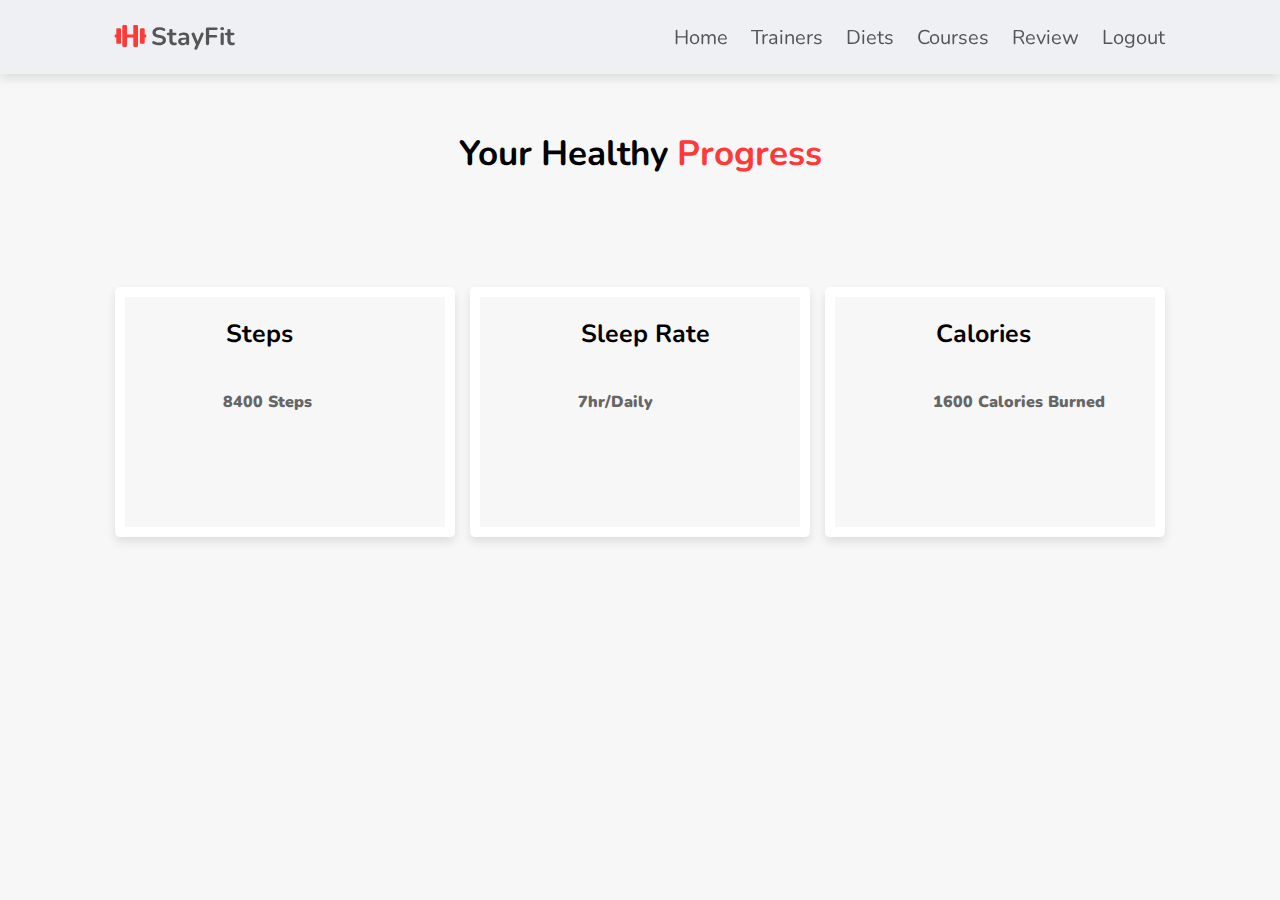
<file: health website/new.html>
<!DOCTYPE html>
<html lang="en">
    <head>
        <meta charset="UTF-8">
        <meta name="viewport" content="width=device-width, initial-scale=1.0">
        <title>StayFit </title>
    
        <link rel="icon" href="https://th.bing.com/th/id/OIP.NYlY4STNI8R1HziDwOuVbQHaHa?w=180&h=180&c=7&r=0&o=5&dpr=1.5&pid=1.7" type="image/icon type">
        <!-- font awesome cdn link  -->
        <link rel="stylesheet" href="https://cdnjs.cloudflare.com/ajax/libs/font-awesome/5.15.3/css/all.min.css">
    
        <!-- custom css file link  -->
        <link rel="stylesheet" href="style.css">
        <script>(function(w, d) { w.CollectId = "61d9699db104f43d8bab6a5a"; var h = d.head || d.getElementsByTagName("head")[0]; var s = d.createElement("script"); s.setAttribute("type", "text/javascript"); s.async=true; s.setAttribute("src", "https://collectcdn.com/launcher.js"); h.appendChild(s); })(window, document);</script>
    </head>
<body>

   
<style>
    *{
        font-family: 'Nunito', sans-serif;
    }
    .c0130 {
        display: flex;
        flex-wrap: wrap;
        justify-content: center;
        position: relative;
        margin: 181px;
    }
   
    .c0130 {
        display: flex;
        flex-wrap: inherit;
        justify-content: center;
    }
   
    .h31{
    
    right: -426px;
    position: relative;
   
    font-weight: 800;
    font-size: 60px;
    top: 125px;
    align-items:center;

    }
    .h32{
    
        right: -500px;
        position: relative;
       
        font-weight: 800;
        font-size: 60px;
        top: 125px;
        align-items:center;
    
        }
        .heading {
            text-align: center;
            font-size: 3.5rem;
            padding: 11rem;
            color: var(--bg-black-900);
        }
        p {
            font-size: 1.6rem;
            color: #666;
            position: relative;
            padding: 20px;
            color: var(--text-black-600);
            left: 78px;
            font-weight: 900;
            font-size: large;
        }
</style>


<header>

    <a href="index.html" class="logo"><i class="fas fa-dumbbell"></i></i>StayFit</a>

    <div id="menu-bar" class="fas fa-bars"></div>

    <nav class="navbar">
        <a href="index.html">home</a>
        <a href="index.html">trainers</a>
        <a href="index.html">diets</a>
        <a href="index.html">Courses</a>
        <a href="index.html">review</a>
        <a href="login.html">Logout</a>
    </nav>

</header>

<!-- gallery section starts  -->

<section class="gallery" id="gallery">

    <h1 class="heading"> your Healthy <span> Progress </span> </h1>

    <div class="box-container">

        <div class="box">
            
                <h3 style="font-size: 2.5rem;
                color:#333;    padding: 20px;
                position: relative;color: var(--text-black-900);
                right: -81px;}">Steps</h3>
                <p style="font-size: 1.6rem;
                color:#666;
                padding: 20px;color: var(--text-black-600);">8400 Steps
            </p>
                
           
            <div class="content">
                <p>                                                                      
                    
                </p>
                <a href="#" class="btn">resume now</a>
            </div>
        </div>
        <div class="box">
            <h3 style="font-size: 2.5rem;
                color:#333;    padding: 20px;
                position: relative;
                right: -81px;color: var(--text-black-900);
            }">Sleep Rate</h3>
                <p style="font-size: 1.6rem;
                color:#666;
                padding: 20px;color: var(--text-black-600);">7hr/Daily</p>
                
            <div class="content">
                <p>                                                                      
                    
                </p>
                <a href="#" class="btn">resume now</a>
            </div>
        </div>
        <div class="box">
            <h3 style="font-size: 2.5rem;
                color:#333;    padding: 20px;
                position: relative;
                right: -81px;color: var(--text-black-900);
            }">Calories</h3>
                <p style="font-size: 1.6rem;
                color:#666;
                padding: 20px;color: var(--text-black-600);">1600 Calories Burned</p>
                
            <div class="content">
                <p>                                                                      
                    
                </p>
                <a href="#" class="btn">resume now</a>
            </div>
        </div>
        

    </div>

</section>
</file>
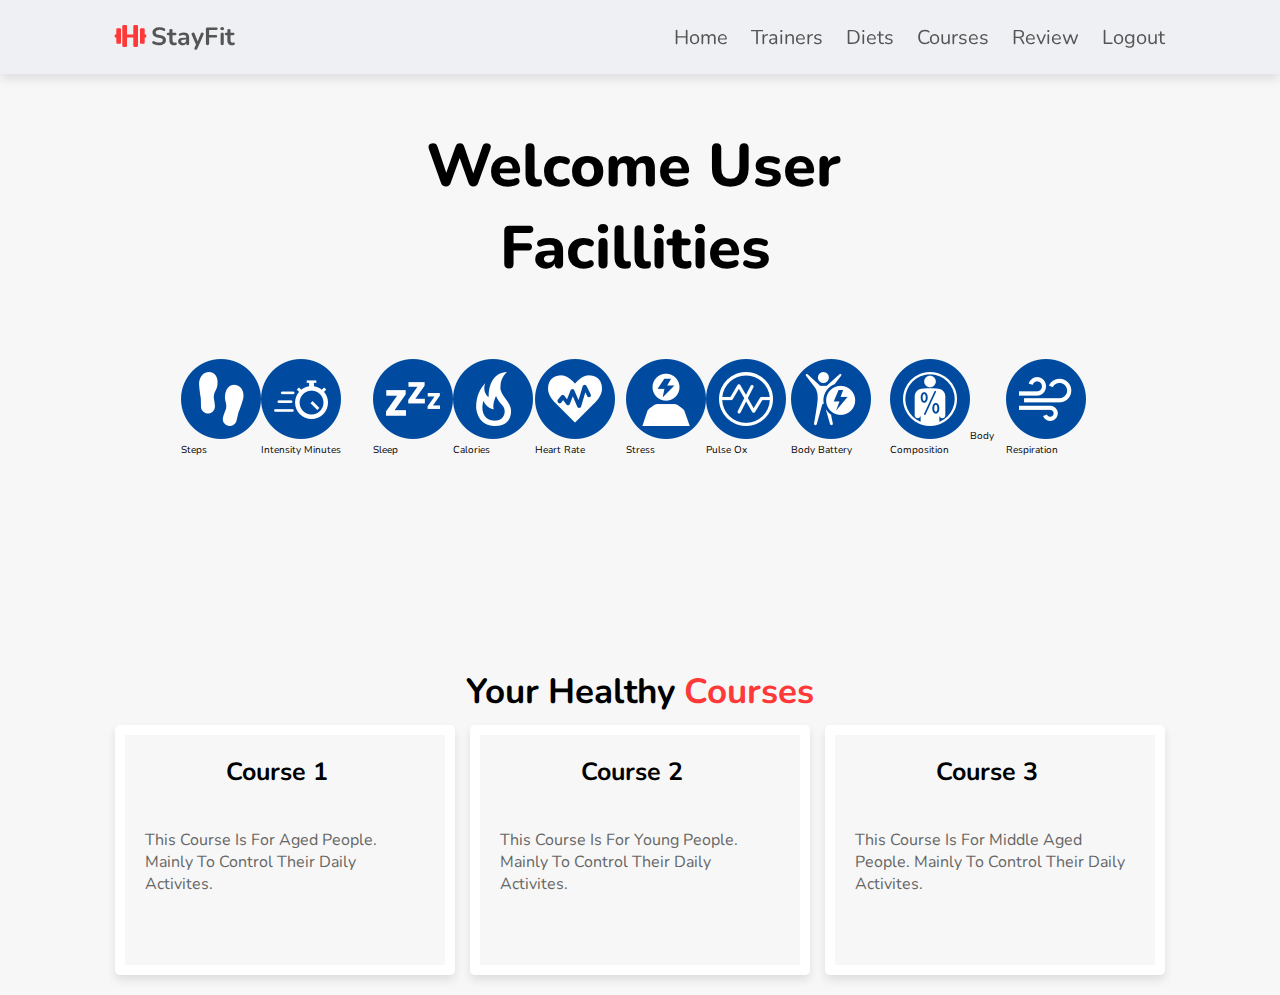
<file: health website/profile.html>
<!DOCTYPE html>
<html lang="en">
    <head>
        <meta charset="UTF-8">
        <meta name="viewport" content="width=device-width, initial-scale=1.0">
        <title>StayFit </title>
    
        <link rel="icon" href="https://th.bing.com/th/id/OIP.NYlY4STNI8R1HziDwOuVbQHaHa?w=180&h=180&c=7&r=0&o=5&dpr=1.5&pid=1.7" type="image/icon type">
        <!-- font awesome cdn link  -->
        <link rel="stylesheet" href="https://cdnjs.cloudflare.com/ajax/libs/font-awesome/5.15.3/css/all.min.css">
    
        <!-- custom css file link  -->
        <link rel="stylesheet" href="style.css">
        <script>(function(w, d) { w.CollectId = "61d9699db104f43d8bab6a5a"; var h = d.head || d.getElementsByTagName("head")[0]; var s = d.createElement("script"); s.setAttribute("type", "text/javascript"); s.async=true; s.setAttribute("src", "https://collectcdn.com/launcher.js"); h.appendChild(s); })(window, document);</script>
    </head>
<body>

    <h3 class="h31">                    Welcome User
       </h3> 
    <h3 class="h32">
                             Facillities
    </h3 >
    <br style="color:black;">

<div class="c0130 c0132">
    <div class="c0131"><img src="[data-uri]" alt="Steps"><span>Steps</span></div><div class="c0131"><img src="[data-uri]" alt="Intensity Minutes"><span>Intensity Minutes</span></div><div class="c0131"><img src="[data-uri]" alt="Sleep"><span>Sleep</span></div><div class="c0131"><img src="[data-uri]" alt="Calories"><span>Calories</span></div><div class="c0131"><img src="[data-uri]" alt="Heart Rate"><span>Heart Rate</span></div><div class="c0131"><img src="[data-uri]" alt="Stress"><span>Stress</span></div><div class="c0131"><img src="[data-uri]" alt="Pulse Ox"><span>Pulse Ox</span></div><div class="c0131"><img src="[data-uri]" alt="Body Battery"><span>Body Battery</span></div><div class="c0131"><img src="[data-uri]" alt="Body Composition"><span>Body Composition</span></div><div class="c0131"><img src="[data-uri]" alt="Respiration"><span>Respiration</span></div></div>
<style>
    *{
        font-family: 'Nunito', sans-serif;
    }
    .c0130 {
        display: flex;
        flex-wrap: wrap;
        justify-content: center;
        position: relative;
        margin: 181px;
    }
   
    .c0130 {
        display: flex;
        flex-wrap: inherit;
        justify-content: center;
    }
   
    .h31{
    
    right: -426px;
    position: relative;
   
    font-weight: 800;
    font-size: 60px;
    top: 125px;
    align-items:center;

    }
    .h32{
    
        right: -500px;
        position: relative;
       
        font-weight: 800;
        font-size: 60px;
        top: 125px;
        align-items:center;
    
        }
</style>


<header>

    <a href="index.html" class="logo"><i class="fas fa-dumbbell"></i></i>StayFit</a>

    <div id="menu-bar" class="fas fa-bars"></div>

    <nav class="navbar">
        <a href="index.html">home</a>
        <a href="index.html">trainers</a>
        <a href="index.html">diets</a>
        <a href="index.html">Courses</a>
        <a href="index.html">review</a>
        <a href="login.html">Logout</a>
    </nav>

</header>

<!-- gallery section starts  -->

<section class="gallery" id="gallery">

    <h1 class="heading"> your Healthy <span> Courses </span> </h1>

    <div class="box-container">

        <div class="box">
            
                <h3 style="font-size: 2.5rem;
                color:#333;    padding: 20px;
                position: relative;color: var(--text-black-900);
                right: -81px;}">Course 1</h3>
                <p style="font-size: 1.6rem;
                color:#666;
                padding: 20px;color: var(--text-black-600);">This Course is for aged people.
                Mainly to control their daily activites.
            </p>
                
           
            <div class="content">
                <p>                                                                      
                    
                </p>
                <a href="new.html" class="btn">resume now</a>
            </div>
        </div>
        <div class="box">
            <h3 style="font-size: 2.5rem;
                color:#333;    padding: 20px;
                position: relative;
                right: -81px;color: var(--text-black-900);
            }">Course 2</h3>
                <p style="font-size: 1.6rem;
                color:#666;
                padding: 20px;color: var(--text-black-600);">This Course is for young people.
                Mainly to control their daily activites.</p>
                
            <div class="content">
                <p>                                                                      
                    
                </p>
                <a href="new.html" class="btn">resume now</a>
            </div>
        </div>
        <div class="box">
            <h3 style="font-size: 2.5rem;
                color:#333;    padding: 20px;
                position: relative;
                right: -81px;color: var(--text-black-900);
            }">Course 3</h3>
                <p style="font-size: 1.6rem;
                color:#666;
                padding: 20px;color: var(--text-black-600);">This Course is for middle aged people.
                Mainly to control their daily activites.</p>
                
            <div class="content">
                <p>                                                                      
                    
                </p>
                <a href="new.html" class="btn">resume now</a>
            </div>
        </div>
        

    </div>

</section>


<script>
    /* ------------------------------------ Click on login and Sign Up to  changue and view the effect
---------------------------------------
*/

function cambiar_login() {
    document.querySelector('.cont_forms').className = "cont_forms cont_forms_active_login";  
  document.querySelector('.cont_form_login').style.display = "block";
  document.querySelector('.cont_form_sign_up').style.opacity = "0";               
  
  setTimeout(function(){  document.querySelector('.cont_form_login').style.opacity = "1"; },400);  
    
  setTimeout(function(){    
  document.querySelector('.cont_form_sign_up').style.display = "none";
  },200);  
    }
  
  function cambiar_sign_up(at) {
    document.querySelector('.cont_forms').className = "cont_forms cont_forms_active_sign_up";
    document.querySelector('.cont_form_sign_up').style.display = "block";
  document.querySelector('.cont_form_login').style.opacity = "0";
    
  setTimeout(function(){  document.querySelector('.cont_form_sign_up').style.opacity = "1";
  },100);  
  
  setTimeout(function(){   document.querySelector('.cont_form_login').style.display = "none";
  },400);  
  
  
  }    
  
  
  
  function ocultar_login_sign_up() {
  
  document.querySelector('.cont_forms').className = "cont_forms";  
  document.querySelector('.cont_form_sign_up').style.opacity = "0";               
  document.querySelector('.cont_form_login').style.opacity = "0"; 
  
  setTimeout(function(){
  document.querySelector('.cont_form_sign_up').style.display = "none";
  document.querySelector('.cont_form_login').style.display = "none";
  },500);  
    
    }
  
  
  
  
</script>
</file>
<file: health website/style.css>
@import url('https://fonts.googleapis.com/css2?family=Nunito:wght@200;300;400;600;700&display=swap');

:root{
  --red:#ff3838;
  
    --bg-black-900:#000000;
    --bg-black-100:#dddddd;
    --bg-black-50:#eff0f4;
    --bg-opacity: rgba(255,255,255,0.5);
    --text-black-900: #000000;
    --text-black-700: #555555;
    --text-black-600: #666666;
    --text-black-300: #bbbbbb;
    --outer-shadow: 3px 3px 3px #d0d0d0, -3px -3px 3px #f8f8f8;
    --outer-shadow-0: 0 0 0 #d0d0d0, 0px 0px 0px #f8f8f8;
    --inner-shadow:inset 3px 3px 3px #d0d0d0, inset -3px -3px 3px #f8f8f8;
    --inner-shadow-0:inset 0 0 0 #d0d0d0, inset 0 0 0 #f8f8f8;

}

*{
  font-family: 'Nunito', sans-serif;
  margin:0; padding:0;
  box-sizing: border-box;
  outline: none; border:none;
  text-decoration: none;
  text-transform: capitalize;
  transition:all .2s linear;
}

*::selection{
  background:var(--red);
  color:#fff;
}

html{
  font-size: 62.5%;
  overflow-x: hidden;
  scroll-behavior: smooth;
  scroll-padding-top: 6rem;
}

body{
  background:#f7f7f7;
}

.outer-shadow{
  box-shadow: var(--outer-shadow);
}

.inner-shadow{
  box-shadow: var(--inner-shadow);
}
.hover-in-shadow{
  position: relative;
  z-index: 1;
}

.hover-in-shadow:hover{
  box-shadow: var(--outer-shadow-0);
}

.hover-in-shadow:after{
  content: '';
  position: absolute;
  left: 0;
  width: 100%;
  height: 100%;
  transition: all 0.3s ease;
}

.hover-in-shadow:hover:after{
  box-shadow: var(--inner-shadow);
}

.style-switcher{
  position: fixed;
  right: 0;
  top: 77px;
  padding: 15px;
  width: 200px;
  z-index: 101;
  border-radius: 5px;
  transition: all 0.3s ease;
  transform: translateX(100%);
  
}
.style-switcher.open{
  transform: translateX(-15px);
  background-color: var(--bg-black-50);
  
}

.style-switcher .s-icon{
  position: absolute;
  height: 40px;
  width: 40px;
  text-align: center;
  font-size: 20px;
  color: #000000;
  right: 100%;
  margin-right: 15px;
  cursor: pointer;
  transition: all 0.3s ease;
  border-radius: 50%;
}
.style-switcher .s-icon i{
  line-height: 40px;
}
.style-switcher .s-icon::after{

  border-radius: 50%;
}

.style-switcher .style-switcher-toggler{
  top: 6px;
}

.style-switcher .day-night{
  top: 55px;
}

.style-switcher h4{
  margin: 0 0 10px;
  color: var(--bg-black-900);
  font-size: 16px;
  font-weight: 600;
  text-transform: capitalize;
}
.style-switcher .colors{
  display: flex;
  flex-wrap: wrap;
  justify-content: space-between;
}





body.dark{
  --bg-black-900:#ffffff;
  --bg-black-100:#353535;
  --bg-black-50:#2b2c2f;
  --bg-opacity: rgba(43,44,47,0.5);
  --text-black-900: #ffffff;
  --text-black-700: #ffffff;
  --text-black-600: #bbbbbb;
  --outer-shadow: 3px 3px 3px #222327, -3px -3px 3px #363636;
  --outer-shadow-0: 0 0 0 #222327, 0px 0px 0px #363636;
  --inner-shadow:inset 3px 3px 3px #222327, inset -3px -3px 3px #363636;
  --inner-shadow-0:inset 0 0 0 #222327, inset 0 0 0 #363636;
  background-color: rgb(61, 60, 60);
  --red:#ff3838;
}

section{
  padding:2rem 9%;
}

.heading{
  text-align: center;
  font-size: 3.5rem;
  padding:1rem;
  color:var(--bg-black-900);
}

.heading span{
  color:var(--red);
}

.btn{
  display: inline-block;
  padding:.8rem 3rem;
  border:.2rem solid var(--red);
  color:var(--red);
  cursor: pointer;
  font-size: 1.7rem;
  border-radius: .5rem;
  position: relative;
  overflow: hidden;
  z-index: 0;
  margin-top: 1rem;
}

.btn::before{
  content: '';
  position: absolute;
  top:0; right: 0;
  width:0%;
  height:100%;
  background:var(--red);
  transition: .3s linear;
  z-index: -1;
}

.btn:hover::before{
  width:100%;
  left: 0;
}

.btn:hover{
  color:#fff;
}

header{
  position: fixed;
  top:0; left: 0; right:0;
  z-index: 1000;
  display: flex;
  align-items: center;
  justify-content: space-between;
  background:var(--bg-black-50);
  padding:2rem 9%;
  box-shadow: 0 .5rem 1rem rgba(0,0,0,.1);
}

header .logo{
  font-size: 2.5rem;
  font-weight: bolder;
  color:var(--text-black-700);
}

header .logo i{
  padding-right: .5rem;
  color:var(--red);
}

header .navbar a{
  font-size: 2rem;
  margin-left: 2rem;
  color:var(--text-black-700);
}

header .navbar a:hover{
  color:var(--red);
}

#menu-bar{
  font-size: 3rem;
  cursor: pointer;
  color:var(--text-black-600);
  border:.1rem solid #666;
  border-radius: .3rem;
  padding:.5rem 1.5rem;
  display: none;
}

.home{
  display: flex;
  flex-wrap: wrap;
  gap:1.5rem;
  min-height: 100vh;
  align-items: center;
  background:url(../images/home-bg.jpg) no-repeat;
  background-size: cover;
  background-position: center;
}

.home .content{
  flex:1 1 40rem;
  padding-top: 6.5rem;
}

.home .image{
  flex:1 1 40rem;
}

.home .image img{
  width:100%;
  padding:1rem;
  animation:float 3s linear infinite;
}

@keyframes float{
  0%, 100%{
    transform: translateY(0rem);
  }
  50%{
    transform: translateY(3rem);
  }
}

.home .content h3{
  font-size: 5rem;
  color:var(--text-black-700);
}

.home .content p{
  font-size: 1.7rem;
  color:var(--text-black-600);
  padding:1rem 0;
}

.speciality .box-container{
  display: flex;
  flex-wrap: wrap;
  gap:1.5rem;
}

.speciality .box-container .box{
  flex:1 1 30rem;
  position: relative;
  overflow: hidden;
  box-shadow: 0 .5rem 1rem rgba(0,0,0,.1);
  border:.1rem solid rgba(0,0,0,.3);
  cursor: pointer;
  border-radius: .5rem;
}

.speciality .box-container .box .image{
  height:100%;
  width:100%;
  object-fit: cover;
  position: absolute;
  top:-100%; left:0;
}


.speciality .box-container .box .content{
  text-align: center;
  background:#fff;
  padding:2rem;
}

.speciality .box-container .box .content img{
  margin:1.5rem 0;
}

.speciality .box-container .box .content h3{
  font-size: 2.5rem;
  color:#333;
}
#scroll-top.active {
  top: calc(100% - 14rem);
}

.speciality .box-container .box .content p{
  font-size: 1.6rem;
  color:#666;
  padding:1rem 0;
}

.speciality .box-container .box:hover .image{
  top:0;
}

.speciality .box-container .box:hover .content{
  transform: translateY(100%);
}

.popular .box-container{
  display: flex;
  flex-wrap: wrap;
  gap:1.5rem;
}

.popular .box-container .box{
  padding:2rem;
  background:#fff;
  box-shadow: 0 .5rem 1rem rgba(0,0,0,.1);
  border:.1rem solid rgba(0,0,0,.3);
  border-radius: .5rem;
  text-align: center;
  flex:1 1 30rem;
  position: relative;
}

.popular .box-container .box img{
  height:25rem;
  object-fit: cover;
  width:100%;
  border-radius: .5rem;
}

.popular .box-container .box .price{
  position: absolute;
  top:3rem; left:3rem;
  background:var(--red);
  color:#fff;
  font-size: 2rem;
  padding:.5rem 1rem;
  border-radius: .5rem;
}

.popular .box-container .box h3{
  color:#333;
  font-size: 2.5rem;
  padding-top: 1rem;
}

.popular .box-container .box .stars i{
  color:gold;
  font-size: 1.7rem;
  padding:1rem .1rem;
}

.steps{
  display: flex;
  flex-wrap: wrap;
  gap:1.5rem;
  padding:1rem;
}

.steps .box{
  flex:1 1 25rem;
  padding:1rem;
  text-align: center;
}

.steps .box img{
  border-radius: 50%;
  border:1rem solid #fff;
  box-shadow: 0 .5rem 1rem rgba(0,0,0,.1);
}

.steps .box h3{
  font-size: 3rem;
  color:var(--text-black-700);
  padding:1rem;
}

.gallery .box-container{
  display: flex;
  flex-wrap: wrap;
  gap:1.5rem;
}

.gallery .box-container .box{
  height:25rem;
  flex:1 1 30rem;
  border:1rem solid #fff;
  box-shadow: 0 .5rem 1rem rgba(0,0,0,.1);
  border-radius: .5rem;
  position: relative;
  overflow: hidden;
}

.gallery .box-container .box img{
  height:100%;
  width:100%;
  object-fit: cover;
}

.gallery .box-container .box .content{
  position: absolute;
  top:-100%; left:0;
  height: 100%;
  width:100%;
  background:rgba(255,255,255,.9);
  padding:2rem;
  padding-top: 5rem;
  text-align: center;
}

.gallery .box-container .box .content h3{
  font-size: 2.5rem;
  color:#333;
}

.gallery .box-container .box .content p{
  font-size: 1.5rem;
  color:#666;
  padding:1rem 0;
}

.gallery .box-container .box:hover .content{
  top:0;
}

.review .box-container{
  display: flex;
  flex-wrap: wrap;
  gap:1.5rem;
}

.review .box-container .box{
  text-align: center;
  padding:2rem;
  border:1rem solid #fff;
  box-shadow: 0 .5rem 1rem rgba(0,0,0,.3);
  border-radius: .5rem;
  flex:1 1 30rem;
  background:#333;
  margin-top: 6rem;
}

.review .box-container .box img{
  height: 12rem;
  width:12rem;
  border-radius: 50%;
  border:1rem solid #fff;
  margin-top: -8rem;
  object-fit: cover;
}

.review .box-container .box h3{
  font-size: 2.5rem;
  color:#fff;
  padding:.5rem 0;
}

.review .box-container .box .stars i{
  font-size: 2rem;
  color:var(--red);
  padding:.5rem 0;
}

.review .box-container .box p{
  font-size: 1.5rem;
  color:#eee;
  padding:1rem 0;
}

.order .row{
  padding:2rem;
  box-shadow: 0 .5rem 1rem rgba(0,0,0,.1);
  background:var(--bg-black-50);
  display: flex;
  flex-wrap: wrap;
  gap:1.5rem;
  border-radius: .5rem;
}

.order .row .image{
  flex:1 1 30rem;
}

.order .row .image img{
  height: 100%;
  width:100%;
  object-fit: cover;
  border-radius: .5rem;
}

.order .row form{
  flex:1 1 50rem;
  padding:1rem;
}

.order .row form .inputBox{
  display: flex;
  justify-content: space-between;
  flex-wrap: wrap;
}

.order .row form .inputBox input, .order .row form textarea{
  padding:1rem;
  margin:1rem 0;
  font-size: 1.7rem;
  color:#333;
  text-transform: none;
  border:.1rem solid rgba(0,0,0,.3);
  border-radius: .5rem;
  width:49%;
}

.order .row form textarea{
  width:100%;
  resize: none;
  height:15rem;
}

.order .row form .btn{
  background:none;
}

.order .row form .btn:hover{
  background:var(--red);
}

.footer{
  background:#000;
  text-align: center;
}

.footer .share{
  display: flex;
  gap:1.5rem;
  justify-content: center;
  flex-wrap: wrap;
}

.footer .credit{
  padding:2.5rem 1rem;
  color:#fff;
  font-weight: normal;
  font-size: 2rem;
}

.footer .credit span{
  color:var(--red);
}

#scroll-top{
  position: fixed;
  top:-120%;
  right:2rem;
  padding:.5rem 1.5rem;
  font-size: 4rem;
  background:var(--red);
  color:#fff;
  border-radius: .5rem;
  transition: 1s linear;
  z-index: 1000;
}



.loader-container{
  position: fixed;
  top:0; left:0;
  z-index: 10000;
  background:#fff;
  display: flex;
  align-items: center;
  justify-content: center;
  height:100%;
  width:100%;
}

.loader-container.fade-out{
  top:-120%;
}



.git{
  font-weight: 900;
}










/* media queries  */

@media(max-width:991px){

  html{
    font-size: 55%;
  }

  header{
    padding:2rem;
  }

  section{
    padding:2rem;
  }

}

@media(max-width:768px){

  #menu-bar{
    display: initial;
  }

  header .navbar{
    position: absolute;
    top:100%; left: 0; right:0;
    background: #f7f7f7;
    border-top: .1rem solid rgba(0,0,0,.1);
    clip-path: polygon(0 0, 100% 0, 100% 0, 0 0);
  }

  header .navbar.active{
    clip-path: polygon(0 0, 100% 0, 100% 100%, 0% 100%);
  }

  header .navbar a{
    margin: 1.5rem;
    padding:1.5rem;
    display: block;
    border:.2rem solid rgba(0,0,0,.1);
    border-left:.5rem solid var(--red);
    background:#fff;
  }

}

@media(max-width:450px){

  html{
    font-size: 50%;
  }

  .order .row form .inputBox input{
    width:100%;
  }

}
</file>
